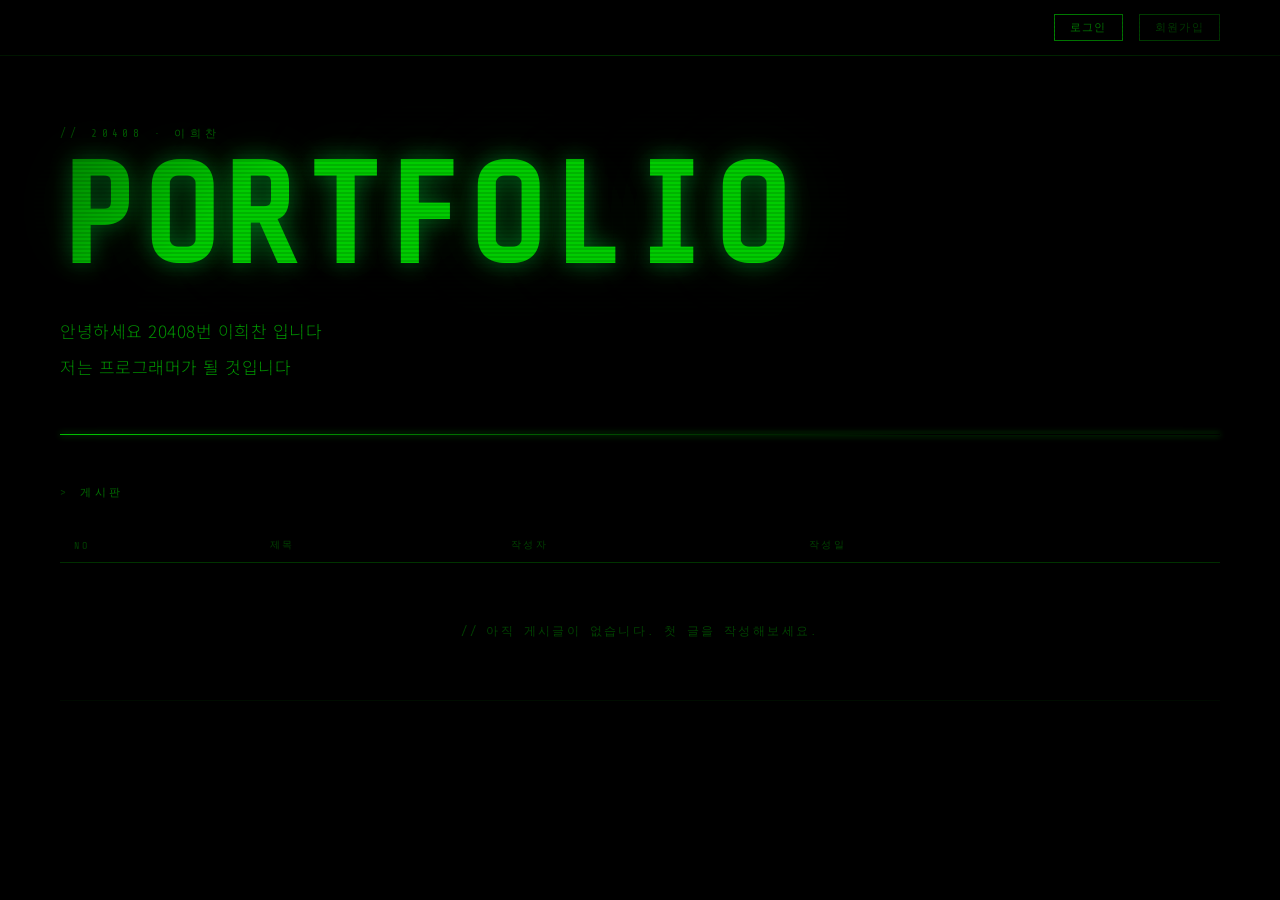
<file: index.html>
<!DOCTYPE html>
<html lang="ko">
<head>
  <meta charset="UTF-8" />
  <meta name="viewport" content="width=device-width, initial-scale=1.0" />
  <title>PORTFOLIO — 이희찬</title>
  <link rel="stylesheet" href="style.css" />
  <style>

    /* ── TOP NAV ── */
    .topnav {
      position: sticky;
      top: 0;
      z-index: 200;
      display: flex;
      align-items: center;
      justify-content: flex-end;
      gap: 16px;
      padding: 14px 60px;
      background: rgba(0,0,0,0.92);
      border-bottom: 1px solid var(--border);
      backdrop-filter: blur(6px);
    }

    .nav-user {
      font-size: 12px;
      letter-spacing: 0.1em;
      color: var(--green-dim);
    }

    .nav-user strong {
      color: var(--green);
      text-shadow: 0 0 8px var(--green-glow);
    }

    /* ── HERO ── */
    .hero {
      padding: 70px 60px 0;
      animation: fadeUp 0.7s ease both;
    }

    .hero-label {
      font-size: 11px;
      letter-spacing: 0.4em;
      color: var(--green-dim);
      margin-bottom: 14px;
      text-transform: uppercase;
    }

    .hero-title {
      font-size: clamp(64px, 11vw, 140px);
      font-weight: bold;
      letter-spacing: 0.04em;
      line-height: 0.9;
      text-shadow: 0 0 24px var(--green-glow), 0 0 80px rgba(0,204,0,0.15);
      position: relative;
      display: inline-block;
    }

    /* persistent glitch layer */
    .hero-title::before {
      content: 'PORTFOLIO';
      position: absolute;
      inset: 0;
      color: var(--green);
      animation: glitch 6s 2s infinite;
      opacity: 0.25;
    }

    .hero-intro {
      margin-top: 32px;
      font-family: var(--font-kr);
      font-size: 17px;
      font-weight: 300;
      line-height: 2.1;
      color: #009900;
      letter-spacing: 0.03em;
    }

    .hero-divider {
      margin-top: 50px;
    }

    /* ── BOARD ── */
    .board-wrap {
      padding: 50px 60px 100px;
      animation: fadeUp 0.7s 0.15s ease both;
    }

    .board-head {
      display: flex;
      align-items: center;
      justify-content: space-between;
      margin-bottom: 28px;
    }

    .board-label {
      font-size: 11px;
      letter-spacing: 0.35em;
      color: var(--green-dim);
      text-transform: uppercase;
    }

    .board-label::before { content: '> '; color: var(--green-dark); }

    /* ── TABLE ── */
    .tbl { width: 100%; border-collapse: collapse; }

    .tbl th {
      font-size: 10px;
      letter-spacing: 0.25em;
      color: var(--green-dark);
      padding: 10px 14px;
      text-align: left;
      border-bottom: 1px solid var(--border);
      text-transform: uppercase;
      font-weight: normal;
    }

    .tbl td {
      padding: 15px 14px;
      font-size: 13px;
      border-bottom: 1px solid rgba(0,204,0,0.07);
      vertical-align: middle;
      transition: background 0.12s;
    }

    .tbl tr:hover td { background: rgba(0,204,0,0.04); }

    .col-no   { width: 56px; color: var(--green-dark); font-size: 12px; }
    .col-title {
      cursor: pointer;
      color: var(--green);
      transition: text-shadow 0.15s;
    }
    .col-title:hover {
      text-shadow: 0 0 10px var(--green-glow);
      text-decoration: underline;
    }
    .col-author { width: 120px; color: #009900; font-size: 12px; }
    .col-date   { width: 140px; color: var(--green-dark); font-size: 11px; letter-spacing: 0.05em; }
    .col-act    { width: 130px; text-align: right; }

    .badge-mine {
      font-size: 9px;
      background: var(--green);
      color: #000;
      padding: 2px 5px;
      margin-left: 7px;
      vertical-align: middle;
      letter-spacing: 0.05em;
    }

    .empty-row td {
      text-align: center;
      color: var(--green-dark);
      padding: 60px 0;
      font-size: 12px;
      letter-spacing: 0.2em;
    }

    /* ── MODALS ── */
    .overlay {
      display: none;
      position: fixed;
      inset: 0;
      background: rgba(0,0,0,0.88);
      z-index: 500;
      align-items: center;
      justify-content: center;
      padding: 20px;
    }
    .overlay.open { display: flex; }

    .modal {
      background: var(--panel);
      border: 1px solid var(--green);
      box-shadow: 0 0 60px rgba(0,204,0,0.12), inset 0 0 40px rgba(0,204,0,0.04);
      width: 100%;
      max-width: 620px;
      padding: 38px;
      animation: fadeUp 0.22s ease;
    }

    .modal-hd {
      font-size: 12px;
      letter-spacing: 0.3em;
      color: var(--green-dim);
      text-transform: uppercase;
      margin-bottom: 26px;
      padding-bottom: 16px;
      border-bottom: 1px solid var(--border);
    }

    .modal-hd::before { content: '// '; color: var(--green-dark); }

    .modal-ft {
      display: flex;
      gap: 10px;
      justify-content: flex-end;
      margin-top: 6px;
    }

    /* detail */
    .detail-meta {
      display: flex;
      gap: 20px;
      font-size: 11px;
      color: var(--green-dark);
      margin-bottom: 18px;
      letter-spacing: 0.08em;
    }

    .detail-body {
      background: #000;
      border: 1px solid rgba(0,204,0,0.15);
      padding: 20px;
      min-height: 110px;
      font-size: 14px;
      line-height: 1.85;
      white-space: pre-wrap;
      word-break: break-all;
      margin-bottom: 22px;
      color: var(--green);
    }

    /* confirm */
    .confirm-msg {
      font-size: 14px;
      color: #009900;
      line-height: 1.9;
      text-align: center;
      margin-bottom: 28px;
      font-family: var(--font-kr);
    }

    .confirm-msg em {
      color: var(--red);
      font-style: normal;
    }

    /* ── TOAST ── */
    .toast {
      position: fixed;
      bottom: 36px;
      left: 50%;
      transform: translateX(-50%) translateY(20px);
      background: var(--green);
      color: #000;
      font-family: var(--font-mono);
      font-size: 12px;
      letter-spacing: 0.12em;
      padding: 12px 28px;
      opacity: 0;
      transition: opacity 0.3s, transform 0.3s;
      pointer-events: none;
      z-index: 9000;
      white-space: nowrap;
    }

    .toast.show {
      opacity: 1;
      transform: translateX(-50%) translateY(0);
    }
  </style>
</head>
<body>

  <!-- TOP NAV -->
  <nav class="topnav" id="topnav">
    <!-- filled by JS -->
  </nav>

  <!-- HERO -->
  <section class="hero">
    <div class="hero-label">// 20408 · 이희찬</div>
    <div class="hero-title">PORTFOLIO</div>
    <div class="hero-intro">
      안녕하세요 20408번 이희찬 입니다<br>
      저는 프로그래머가 될 것입니다
    </div>
    <div class="divider hero-divider"></div>
  </section>

  <!-- BOARD -->
  <section class="board-wrap">
    <div class="board-head">
      <div class="board-label">게시판</div>
      <button class="btn btn-sm" id="btn-write" onclick="openWrite()" style="display:none">
        + 새 글 작성
      </button>
    </div>

    <table class="tbl">
      <thead>
        <tr>
          <th>NO</th>
          <th>제목</th>
          <th>작성자</th>
          <th>작성일</th>
          <th></th>
        </tr>
      </thead>
      <tbody id="board-body"></tbody>
    </table>
  </section>

  <!-- ── WRITE/EDIT MODAL ── -->
  <div class="overlay" id="ov-write">
    <div class="modal">
      <div class="modal-hd" id="write-hd">새 글 작성</div>
      <label>제목</label>
      <input type="text" id="w-title" placeholder="제목을 입력하세요" maxlength="100" />
      <label>내용</label>
      <textarea id="w-content" placeholder="내용을 입력하세요"></textarea>
      <div class="modal-ft">
        <button class="btn btn-sm btn-ghost" onclick="closeOv('ov-write')">취소</button>
        <button class="btn btn-sm" id="w-submit" onclick="submitPost()">저장</button>
      </div>
    </div>
  </div>

  <!-- ── DETAIL MODAL ── -->
  <div class="overlay" id="ov-detail">
    <div class="modal">
      <div class="modal-hd" id="d-title">제목</div>
      <div class="detail-meta">
        <span id="d-author"></span>
        <span id="d-date"></span>
      </div>
      <div class="detail-body" id="d-body"></div>
      <div class="modal-ft" id="d-ft"></div>
    </div>
  </div>

  <!-- ── DELETE CONFIRM MODAL ── -->
  <div class="overlay" id="ov-confirm">
    <div class="modal" style="max-width:380px; text-align:center;">
      <div class="modal-hd">삭제 확인</div>
      <div class="confirm-msg">
        게시글을 삭제하시겠습니까?<br>
        <em>이 작업은 되돌릴 수 없습니다.</em>
      </div>
      <div class="modal-ft" style="justify-content:center;">
        <button class="btn btn-sm btn-ghost" onclick="closeOv('ov-confirm')">취소</button>
        <button class="btn btn-sm btn-danger" onclick="confirmDelete()">삭제</button>
      </div>
    </div>
  </div>

  <!-- TOAST -->
  <div class="toast" id="toast"></div>

  <script src="auth.js"></script>
  <script>
    // ── 상태 ──
    let editingId  = null;
    let viewingId  = null;
    let deletingId = null;

    const user = Auth.currentUser();

    // ── NAV 렌더 ──
    function renderNav() {
      const nav = document.getElementById('topnav');
      if (user) {
        nav.innerHTML = `
          <span class="nav-user">
            접속 중: <strong>${Board.escHtml(user.nickname)}</strong>
            <span style="color:var(--green-dark)"> [${Board.escHtml(user.id)}]</span>
          </span>
          <button class="btn btn-sm btn-ghost" onclick="doLogout()">로그아웃</button>
        `;
        document.getElementById('btn-write').style.display = '';
      } else {
        nav.innerHTML = `
          <a class="btn btn-sm" href="login.html">로그인</a>
          <a class="btn btn-sm btn-ghost" href="register.html">회원가입</a>
        `;
        document.getElementById('btn-write').style.display = 'none';
      }
    }

    function doLogout() {
      Auth.logout();
      location.reload();
    }

    // ── 게시판 렌더 ──
    function renderBoard() {
      const tbody = document.getElementById('board-body');
      const posts = Board.getPosts();

      if (posts.length === 0) {
        tbody.innerHTML = `<tr class="empty-row"><td colspan="5">// 아직 게시글이 없습니다. 첫 글을 작성해보세요.</td></tr>`;
        return;
      }

      tbody.innerHTML = [...posts].reverse().map(p => {
        const mine   = user && user.id === p.authorId;
        const badge  = mine ? `<span class="badge-mine">MY</span>` : '';
        const actHtml = mine
          ? `<button class="btn btn-sm" onclick="openEdit(${p.id})" style="margin-right:6px">수정</button>
             <button class="btn btn-sm btn-danger" onclick="openConfirm(${p.id})">삭제</button>`
          : '';
        return `
          <tr>
            <td class="col-no">${String(p.id).padStart(3,'0')}</td>
            <td class="col-title" onclick="openDetail(${p.id})">${Board.escHtml(p.title)}${badge}</td>
            <td class="col-author">${Board.escHtml(p.authorNick)}</td>
            <td class="col-date">${Board.formatDate(p.date)}</td>
            <td class="col-act">${actHtml}</td>
          </tr>`;
      }).join('');
    }

    // ── 오버레이 열기/닫기 ──
    function openOv(id)  { document.getElementById(id).classList.add('open'); }
    function closeOv(id) { document.getElementById(id).classList.remove('open'); }

    document.querySelectorAll('.overlay').forEach(el => {
      el.addEventListener('click', e => {
        if (e.target === el) closeOv(el.id);
      });
    });

    document.addEventListener('keydown', e => {
      if (e.key === 'Escape')
        ['ov-write','ov-detail','ov-confirm'].forEach(closeOv);
    });

    // ── 글 작성 ──
    function openWrite() {
      if (!user) { location.href = 'login.html'; return; }
      editingId = null;
      document.getElementById('write-hd').textContent = '새 글 작성';
      document.getElementById('w-submit').textContent = '저장';
      document.getElementById('w-title').value   = '';
      document.getElementById('w-content').value = '';
      openOv('ov-write');
      setTimeout(() => document.getElementById('w-title').focus(), 80);
    }

    function submitPost() {
      const title   = document.getElementById('w-title').value.trim();
      const content = document.getElementById('w-content').value.trim();
      if (!title)   { showToast('제목을 입력하세요.', true); return; }
      if (!content) { showToast('내용을 입력하세요.', true); return; }

      if (editingId !== null) {
        Board.update(editingId, title, content);
        showToast('게시글이 수정되었습니다.');
      } else {
        Board.add(title, content);
        showToast('게시글이 등록되었습니다.');
      }

      renderBoard();
      closeOv('ov-write');
    }

    // ── 상세 보기 ──
    function openDetail(id) {
      const p = Board.getById(id);
      if (!p) return;
      viewingId = id;

      document.getElementById('d-title').textContent  = p.title;
      document.getElementById('d-author').textContent = '작성자: ' + p.authorNick;
      document.getElementById('d-date').textContent   = '작성일: ' + Board.formatDate(p.date);
      document.getElementById('d-body').textContent   = p.content;

      const mine = user && user.id === p.authorId;
      document.getElementById('d-ft').innerHTML = `
        <button class="btn btn-sm btn-ghost" onclick="closeOv('ov-detail')">닫기</button>
        ${mine ? `
          <button class="btn btn-sm" onclick="closeOv('ov-detail'); openEdit(${p.id})">수정</button>
          <button class="btn btn-sm btn-danger" onclick="closeOv('ov-detail'); openConfirm(${p.id})">삭제</button>
        ` : ''}
      `;
      openOv('ov-detail');
    }

    // ── 수정 ──
    function openEdit(id) {
      const p = Board.getById(id);
      if (!p || !user || user.id !== p.authorId) return;
      editingId = id;
      document.getElementById('write-hd').textContent  = '글 수정';
      document.getElementById('w-submit').textContent  = '수정 완료';
      document.getElementById('w-title').value   = p.title;
      document.getElementById('w-content').value = p.content;
      openOv('ov-write');
    }

    // ── 삭제 ──
    function openConfirm(id) {
      deletingId = id;
      openOv('ov-confirm');
    }

    function confirmDelete() {
      Board.remove(deletingId);
      deletingId = null;
      renderBoard();
      closeOv('ov-confirm');
      showToast('게시글이 삭제되었습니다.');
    }

    // ── 토스트 ──
    let toastTimer;
    function showToast(msg, isErr = false) {
      const t = document.getElementById('toast');
      t.textContent = msg;
      t.style.background = isErr ? 'var(--red)' : 'var(--green)';
      t.classList.add('show');
      clearTimeout(toastTimer);
      toastTimer = setTimeout(() => t.classList.remove('show'), 2400);
    }

    // ── INIT ──
    renderNav();
    renderBoard();
  </script>
</body>
</html>
</file>
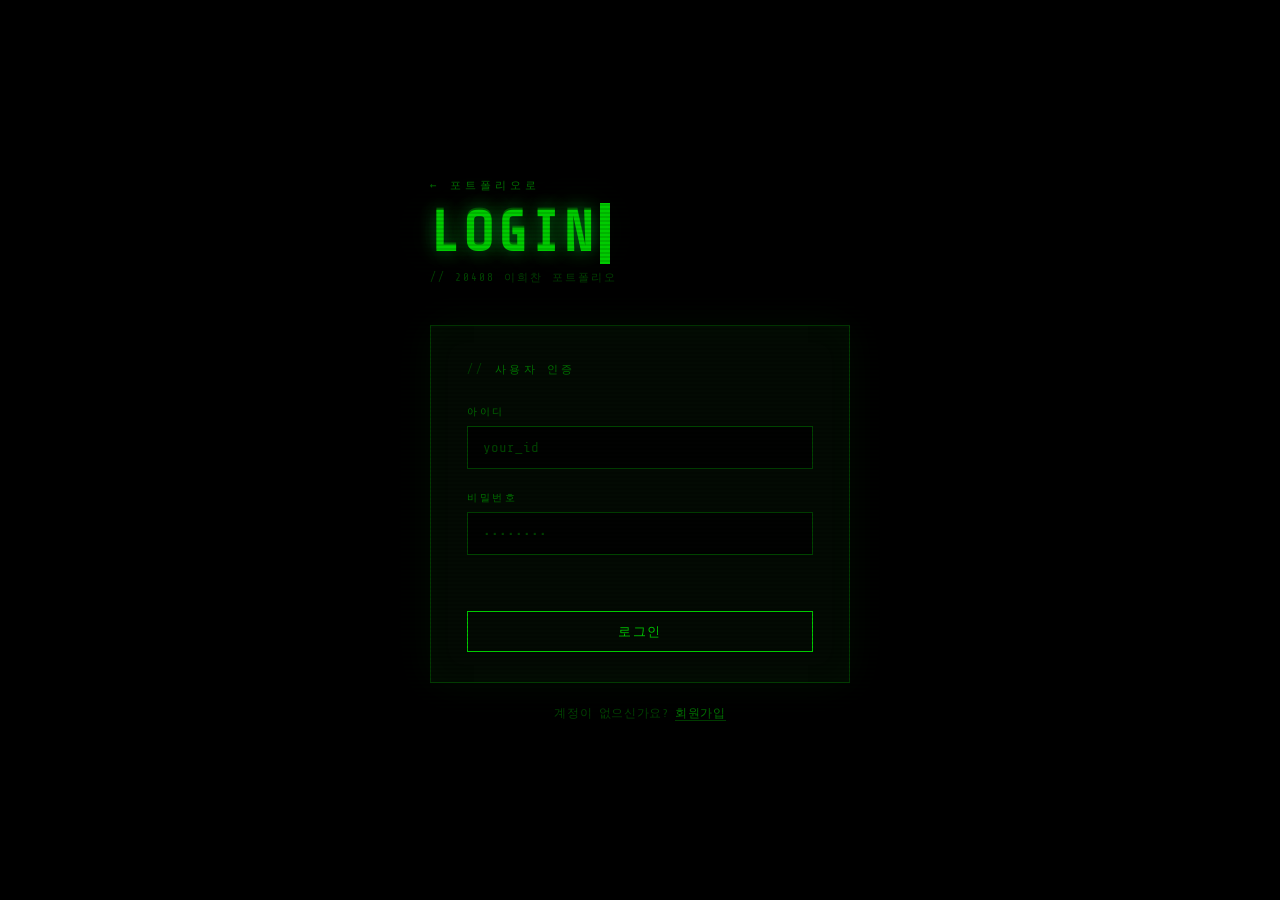
<file: login.html>
<!DOCTYPE html>
<html lang="ko">
<head>
  <meta charset="UTF-8" />
  <meta name="viewport" content="width=device-width, initial-scale=1.0" />
  <title>LOGIN — PORTFOLIO</title>
  <link rel="stylesheet" href="style.css" />
  <style>
    body {
      display: flex;
      align-items: center;
      justify-content: center;
      min-height: 100vh;
      padding: 20px;
    }

    /* ── CARD ── */
    .card {
      width: 100%;
      max-width: 420px;
      animation: fadeUp 0.5s ease both;
    }

    /* ── LOGO ── */
    .logo {
      font-size: 11px;
      letter-spacing: 0.35em;
      color: var(--green-dim);
      margin-bottom: 10px;
      text-transform: uppercase;
    }

    .logo a {
      color: inherit;
      text-decoration: none;
      transition: color 0.2s;
    }
    .logo a:hover { color: var(--green); }

    .logo-title {
      font-size: clamp(36px, 8vw, 56px);
      font-weight: bold;
      letter-spacing: 0.06em;
      line-height: 1;
      text-shadow: 0 0 18px var(--green-glow), 0 0 50px rgba(0,204,0,0.2);
      margin-bottom: 6px;
      position: relative;
    }

    /* glitch accent line */
    .logo-title::after {
      content: 'LOGIN';
      position: absolute;
      inset: 0;
      color: var(--green);
      animation: glitch 4s infinite;
      opacity: 0.4;
    }

    .logo-sub {
      font-size: 11px;
      color: var(--green-dark);
      letter-spacing: 0.2em;
      margin-bottom: 40px;
    }

    /* ── PANEL ── */
    .panel {
      background: var(--panel);
      border: 1px solid var(--border);
      box-shadow: 0 0 40px rgba(0,204,0,0.06), inset 0 0 30px rgba(0,204,0,0.03);
      padding: 36px 36px 30px;
    }

    .panel-header {
      font-size: 11px;
      letter-spacing: 0.3em;
      color: var(--green-dim);
      margin-bottom: 28px;
      text-transform: uppercase;
    }

    .panel-header::before {
      content: '// ';
      color: var(--green-dark);
    }

    /* ── ACTIONS ── */
    .actions {
      display: flex;
      flex-direction: column;
      gap: 10px;
      margin-top: 4px;
    }

    .actions .btn { text-align: center; width: 100%; padding: 13px; }

    /* ── FOOTER LINK ── */
    .footer-link {
      text-align: center;
      margin-top: 22px;
      font-size: 12px;
      color: var(--green-dark);
      letter-spacing: 0.05em;
    }

    .footer-link a {
      color: var(--green-dim);
      text-decoration: none;
      border-bottom: 1px solid var(--green-dark);
      transition: color 0.2s, border-color 0.2s;
    }

    .footer-link a:hover {
      color: var(--green);
      border-color: var(--green);
    }

    /* ── CURSOR BLINK ── */
    .cursor {
      display: inline-block;
      width: 10px;
      height: 1.1em;
      background: var(--green);
      vertical-align: text-bottom;
      margin-left: 3px;
      animation: blink 1s step-end infinite;
    }
  </style>
</head>
<body>
  <div class="card">

    <div class="logo"><a href="index.html">← 포트폴리오로</a></div>
    <div class="logo-title">LOGIN<span class="cursor"></span></div>
    <div class="logo-sub">// 20408 이희찬 포트폴리오</div>

    <div class="panel">
      <div class="panel-header">사용자 인증</div>

      <label>아이디</label>
      <input type="text" id="login-id" placeholder="your_id" autocomplete="username" />

      <label>비밀번호</label>
      <input type="password" id="login-pw" placeholder="••••••••" autocomplete="current-password"
             onkeydown="if(event.key==='Enter') doLogin()" />

      <div class="err-msg" id="login-err"></div>

      <div class="actions">
        <button class="btn" onclick="doLogin()">로그인</button>
      </div>
    </div>

    <div class="footer-link">
      계정이 없으신가요? <a href="register.html">회원가입</a>
    </div>

  </div>

  <script src="auth.js"></script>
  <script>
    // 이미 로그인 상태면 메인으로
    Auth.redirectIfLoggedIn();

    function doLogin() {
      const id  = document.getElementById('login-id').value.trim();
      const pw  = document.getElementById('login-pw').value;
      const err = document.getElementById('login-err');
      err.textContent = '';

      if (!id) { err.textContent = '아이디를 입력하세요.'; return; }
      if (!pw) { err.textContent = '비밀번호를 입력하세요.'; return; }

      const result = Auth.login(id, pw);
      if (!result.ok) {
        err.textContent = result.msg;
        document.getElementById('login-pw').value = '';
        document.getElementById('login-pw').focus();
        return;
      }

      // 성공 → 메인으로
      location.href = 'index.html';
    }
  </script>
</body>
</html>
</file>
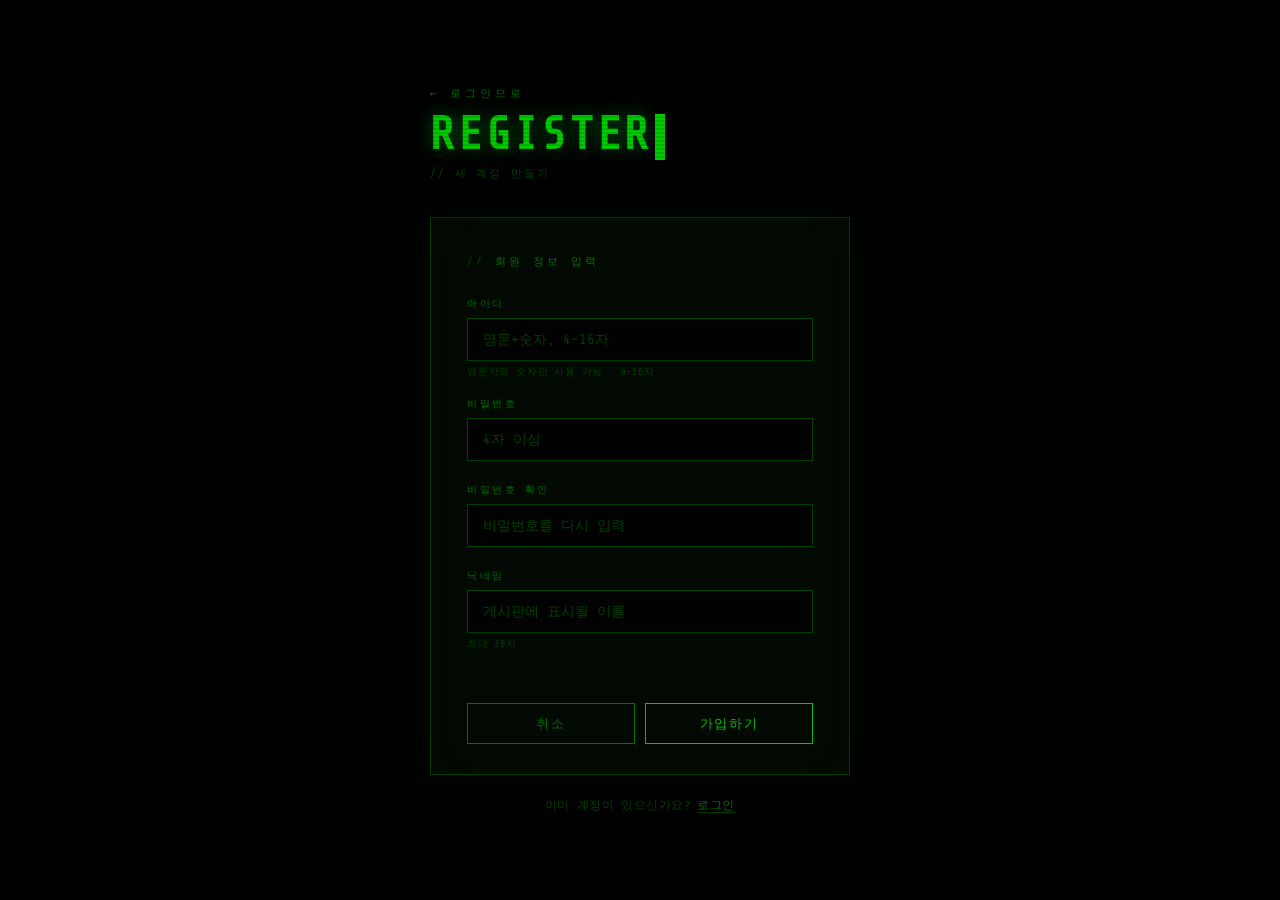
<file: register.html>
<!DOCTYPE html>
<html lang="ko">
<head>
  <meta charset="UTF-8" />
  <meta name="viewport" content="width=device-width, initial-scale=1.0" />
  <title>REGISTER — PORTFOLIO</title>
  <link rel="stylesheet" href="style.css" />
  <style>
    body {
      display: flex;
      align-items: center;
      justify-content: center;
      min-height: 100vh;
      padding: 20px;
    }

    .card {
      width: 100%;
      max-width: 420px;
      animation: fadeUp 0.5s ease both;
    }

    .logo {
      font-size: 11px;
      letter-spacing: 0.35em;
      color: var(--green-dim);
      margin-bottom: 10px;
      text-transform: uppercase;
    }

    .logo a {
      color: inherit;
      text-decoration: none;
      transition: color 0.2s;
    }
    .logo a:hover { color: var(--green); }

    .logo-title {
      font-size: clamp(28px, 7vw, 46px);
      font-weight: bold;
      letter-spacing: 0.06em;
      line-height: 1;
      text-shadow: 0 0 18px var(--green-glow), 0 0 50px rgba(0,204,0,0.2);
      margin-bottom: 6px;
    }

    .logo-sub {
      font-size: 11px;
      color: var(--green-dark);
      letter-spacing: 0.2em;
      margin-bottom: 36px;
    }

    .panel {
      background: var(--panel);
      border: 1px solid var(--border);
      box-shadow: 0 0 40px rgba(0,204,0,0.06), inset 0 0 30px rgba(0,204,0,0.03);
      padding: 36px 36px 30px;
    }

    .panel-header {
      font-size: 11px;
      letter-spacing: 0.3em;
      color: var(--green-dim);
      margin-bottom: 28px;
      text-transform: uppercase;
    }

    .panel-header::before {
      content: '// ';
      color: var(--green-dark);
    }

    /* requirement hints */
    .hint {
      font-size: 10px;
      color: var(--green-dark);
      letter-spacing: 0.08em;
      margin-top: -18px;
      margin-bottom: 18px;
    }

    .actions {
      display: flex;
      gap: 10px;
      margin-top: 4px;
    }

    .actions .btn { flex: 1; text-align: center; padding: 13px; }

    .footer-link {
      text-align: center;
      margin-top: 22px;
      font-size: 12px;
      color: var(--green-dark);
      letter-spacing: 0.05em;
    }

    .footer-link a {
      color: var(--green-dim);
      text-decoration: none;
      border-bottom: 1px solid var(--green-dark);
      transition: color 0.2s, border-color 0.2s;
    }

    .footer-link a:hover {
      color: var(--green);
      border-color: var(--green);
    }

    .cursor {
      display: inline-block;
      width: 10px;
      height: 1em;
      background: var(--green);
      vertical-align: text-bottom;
      margin-left: 3px;
      animation: blink 1s step-end infinite;
    }
  </style>
</head>
<body>
  <div class="card">

    <div class="logo"><a href="login.html">← 로그인으로</a></div>
    <div class="logo-title">REGISTER<span class="cursor"></span></div>
    <div class="logo-sub">// 새 계정 만들기</div>

    <div class="panel">
      <div class="panel-header">회원 정보 입력</div>

      <label>아이디</label>
      <input type="text" id="reg-id" placeholder="영문+숫자, 4~16자"
             autocomplete="username" maxlength="16" />
      <div class="hint">영문자와 숫자만 사용 가능 · 4~16자</div>

      <label>비밀번호</label>
      <input type="password" id="reg-pw" placeholder="4자 이상"
             autocomplete="new-password" />

      <label>비밀번호 확인</label>
      <input type="password" id="reg-pw2" placeholder="비밀번호를 다시 입력"
             autocomplete="new-password" />

      <label>닉네임</label>
      <input type="text" id="reg-nick" placeholder="게시판에 표시될 이름"
             maxlength="20"
             onkeydown="if(event.key==='Enter') doRegister()" />
      <div class="hint">최대 20자</div>

      <div class="err-msg" id="reg-err"></div>

      <div class="actions">
        <a class="btn btn-ghost" href="login.html">취소</a>
        <button class="btn" onclick="doRegister()">가입하기</button>
      </div>
    </div>

    <div class="footer-link">
      이미 계정이 있으신가요? <a href="login.html">로그인</a>
    </div>

  </div>

  <script src="auth.js"></script>
  <script>
    // 이미 로그인 상태면 메인으로
    Auth.redirectIfLoggedIn();

    function doRegister() {
      const id   = document.getElementById('reg-id').value.trim();
      const pw   = document.getElementById('reg-pw').value;
      const pw2  = document.getElementById('reg-pw2').value;
      const nick = document.getElementById('reg-nick').value.trim();
      const err  = document.getElementById('reg-err');
      err.textContent = '';

      const result = Auth.register(id, pw, pw2, nick);
      if (!result.ok) {
        err.textContent = result.msg;
        return;
      }

      // 가입 성공 (auth.js 내부에서 자동 로그인됨) → 메인으로
      location.href = 'index.html';
    }
  </script>
</body>
</html>
</file>
<file: style.css>
@import url('https://fonts.googleapis.com/css2?family=Share+Tech+Mono&family=Noto+Sans+KR:wght@300;400;700&display=swap');

/* ── RESET & ROOT ── */
*, *::before, *::after { margin: 0; padding: 0; box-sizing: border-box; }

:root {
  --green:      #00cc00;
  --green-dim:  #007700;
  --green-dark: #004400;
  --green-glow: rgba(0, 255, 68, 0.35);
  --red:        #cc3300;
  --red-glow:   rgba(204, 51, 0, 0.4);
  --bg:         #000000;
  --panel:      #030a03;
  --border:     rgba(0, 204, 0, 0.25);
  --font-mono:  'Share Tech Mono', monospace;
  --font-kr:    'Noto Sans KR', sans-serif;
}

html { scroll-behavior: smooth; }

body {
  background: var(--bg);
  min-height: 100vh;
  font-family: var(--font-mono);
  color: var(--green);
  overflow-x: hidden;
}

/* CRT scanline effect */
body::after {
  content: '';
  position: fixed;
  inset: 0;
  background: repeating-linear-gradient(
    0deg,
    transparent 0px,
    transparent 2px,
    rgba(0,0,0,0.12) 2px,
    rgba(0,0,0,0.12) 4px
  );
  pointer-events: none;
  z-index: 9999;
}

/* Vignette */
body::before {
  content: '';
  position: fixed;
  inset: 0;
  background: radial-gradient(ellipse at center, transparent 60%, rgba(0,0,0,0.7) 100%);
  pointer-events: none;
  z-index: 9998;
}

/* ── SCROLLBAR ── */
::-webkit-scrollbar { width: 5px; }
::-webkit-scrollbar-track { background: #000; }
::-webkit-scrollbar-thumb { background: var(--green-dark); border-radius: 0; }
::-webkit-scrollbar-thumb:hover { background: var(--green-dim); }

/* ── TYPOGRAPHY ── */
h1, h2, h3 { font-family: var(--font-mono); }

/* ── BUTTONS ── */
.btn {
  font-family: var(--font-mono);
  font-size: 13px;
  letter-spacing: 0.12em;
  padding: 11px 24px;
  border: 1px solid var(--green);
  background: transparent;
  color: var(--green);
  cursor: pointer;
  transition: background 0.15s, color 0.15s, box-shadow 0.15s;
  text-transform: uppercase;
  text-decoration: none;
  display: inline-block;
  line-height: 1;
}

.btn:hover {
  background: var(--green);
  color: #000;
  box-shadow: 0 0 18px var(--green-glow);
}

.btn-sm {
  font-size: 11px;
  padding: 7px 15px;
}

.btn-ghost {
  border-color: var(--green-dim);
  color: var(--green-dim);
}
.btn-ghost:hover {
  background: var(--green-dim);
  color: #000;
  box-shadow: none;
}

.btn-danger {
  border-color: var(--red);
  color: var(--red);
}
.btn-danger:hover {
  background: var(--red);
  color: #000;
  box-shadow: 0 0 18px var(--red-glow);
}

/* ── FORM ELEMENTS ── */
label {
  display: block;
  font-size: 10px;
  letter-spacing: 0.25em;
  color: var(--green-dim);
  margin-bottom: 7px;
  text-transform: uppercase;
}

input[type="text"],
input[type="password"] {
  width: 100%;
  background: rgba(0,0,0,0.8);
  border: 1px solid var(--green-dark);
  color: var(--green);
  font-family: var(--font-mono);
  font-size: 14px;
  padding: 13px 15px;
  margin-bottom: 22px;
  outline: none;
  transition: border-color 0.2s, box-shadow 0.2s;
  caret-color: var(--green);
}

input[type="text"]:focus,
input[type="password"]:focus {
  border-color: var(--green);
  box-shadow: 0 0 12px var(--green-glow);
}

input::placeholder { color: var(--green-dark); }

textarea {
  width: 100%;
  background: rgba(0,0,0,0.8);
  border: 1px solid var(--green-dark);
  color: var(--green);
  font-family: var(--font-mono);
  font-size: 14px;
  padding: 13px 15px;
  margin-bottom: 22px;
  outline: none;
  resize: vertical;
  min-height: 150px;
  transition: border-color 0.2s, box-shadow 0.2s;
  caret-color: var(--green);
}

textarea:focus {
  border-color: var(--green);
  box-shadow: 0 0 12px var(--green-glow);
}

textarea::placeholder { color: var(--green-dark); }

/* ── ERROR MESSAGE ── */
.err-msg {
  font-size: 12px;
  color: var(--red);
  letter-spacing: 0.05em;
  min-height: 20px;
  margin-bottom: 14px;
}

.err-msg::before { content: '! '; }
.err-msg:empty::before { content: ''; }

/* ── SUCCESS MESSAGE ── */
.ok-msg {
  font-size: 12px;
  color: var(--green);
  letter-spacing: 0.05em;
  min-height: 20px;
  margin-bottom: 14px;
}
.ok-msg::before { content: '✓ '; }
.ok-msg:empty::before { content: ''; }

/* ── DIVIDER ── */
.divider {
  height: 1px;
  background: linear-gradient(90deg, var(--green) 0%, transparent 75%);
  box-shadow: 0 0 6px var(--green);
  margin: 0;
}

/* ── ANIMATIONS ── */
@keyframes fadeUp {
  from { opacity: 0; transform: translateY(16px); }
  to   { opacity: 1; transform: translateY(0); }
}

@keyframes blink {
  0%, 100% { opacity: 1; }
  50%       { opacity: 0; }
}

@keyframes glitch {
  0%   { clip-path: inset(0 0 98% 0); transform: translate(-4px,0); }
  20%  { clip-path: inset(40% 0 40% 0); transform: translate(4px,0); }
  40%  { clip-path: inset(80% 0 5% 0); transform: translate(-2px,0); }
  60%  { clip-path: inset(20% 0 70% 0); transform: translate(3px,0); }
  80%  { clip-path: inset(60% 0 20% 0); transform: translate(-3px,0); }
  100% { clip-path: inset(0 0 98% 0); transform: translate(0,0); }
}

.anim-fade-up {
  animation: fadeUp 0.6s ease both;
}
</file>
